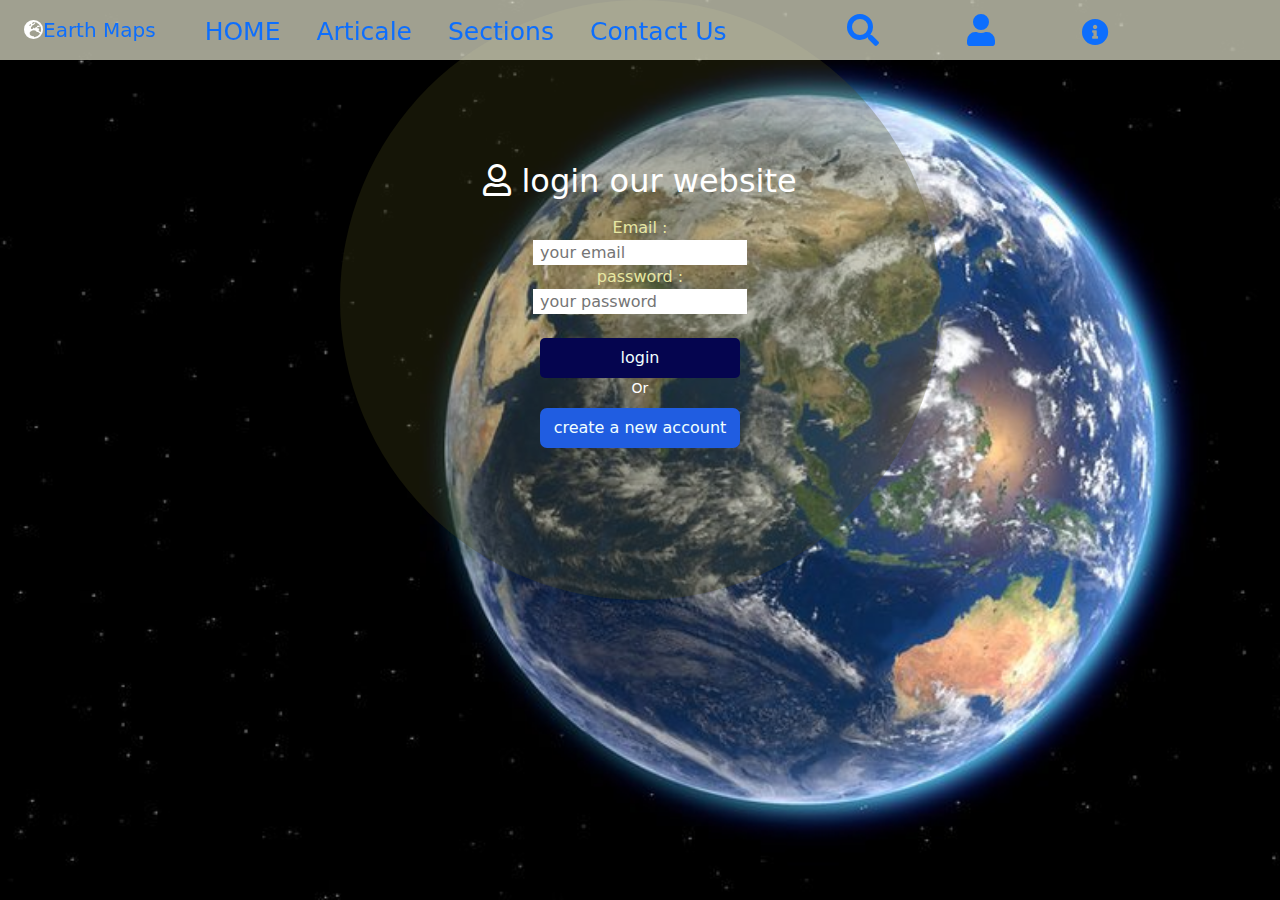
<file: index.html>
<!DOCTYPE html>
<html lang="en">
  <head>
    <meta charset="UTF-8" />
    <meta name="viewport" content="width=device-width, initial-scale=1.0" />
    <link rel="stylesheet" href="css/style.css" />
    <link rel="stylesheet" href="./css/all.css" />
    <link
      rel="stylesheet"
      href="./bootstrap-5.0.2-dist/css/bootstrap.min.css"
    />
    <title>Website</title>
  </head>
  <body>
    <header class="col container-fluid d-flex justify-content-between">
      <!-- <img src="images/logo.png" alt="logo" height="70px" width="90px"> -->

      <nav class="col navbar navbar-expand-sm">
            <!--  -->
        <div class="container-fluid">
        <a class="navbar-brand" href="#"><i class="fas fa-globe-europe" style="color: white;"></i><span>Earth Maps</span></a>
        <button style="color: rgb(42, 104, 165);background-color: beige; "class="navbar-toggler " type="button" data-bs-toggle="collapse" data-bs-target="#collapsibleNavbar">
            <span class=" offcanvas offcanvas-end navbar-toggler-icon " ></span>
          </button>
          <div class="collapse navbar-collapse" id="collapsibleNavbar">
            <ul class="navbar-nav">
                <li  class="nav-item"><a href="#" class="nav-link">HOME</a></li>
                <li  class="nav-item"><a href="#"class="nav-link">Articale</a></li>
                <li  class="nav-item"><a href="#"class="nav-link">Sections</a></li>
                <li  class="nav-item"><a href="#"class="nav-link">Contact Us</a></li>
           </ul>
            
            <ul>
              <li><i class="fa fa-search fa-2x nav-link"></i></li>
              <li><i class="fa fa-user fa-2x nav-link"></i></li>
              <li><i class="fas fa-info-circle nav-link"></i></li>
            </ul>
        </div> 
        <!--  -->
      </nav>
    </header>

    <div class="section col">
      <div class="div1">
        <form class="form1">
          <caption>
            <h2><i class="far fa-user"></i> login our website</h2>
          </caption>
          <label for="w">Email :</label>
          <input type="email" required placeholder="your email" name="w" />

          <label for="ww">password :</label>
          <input
            type="password"
            required
            placeholder="your password"
            name="ww"
          />
          <br />

          <a href="page.html"><input type="submit" value="login" class="btn1" /></a>
          <small>Or</small>
          <a href="form.html">
            <input type="button" value="create a new account" class="btn2"/></a>
        </form>
      </div>    <!-- div1 -->
    </div><!-- section -->
    

    <script src="./bootstrap-5.0.2-dist/js/bootstrap.min.js"></script>
  </body>
</html>
</file>
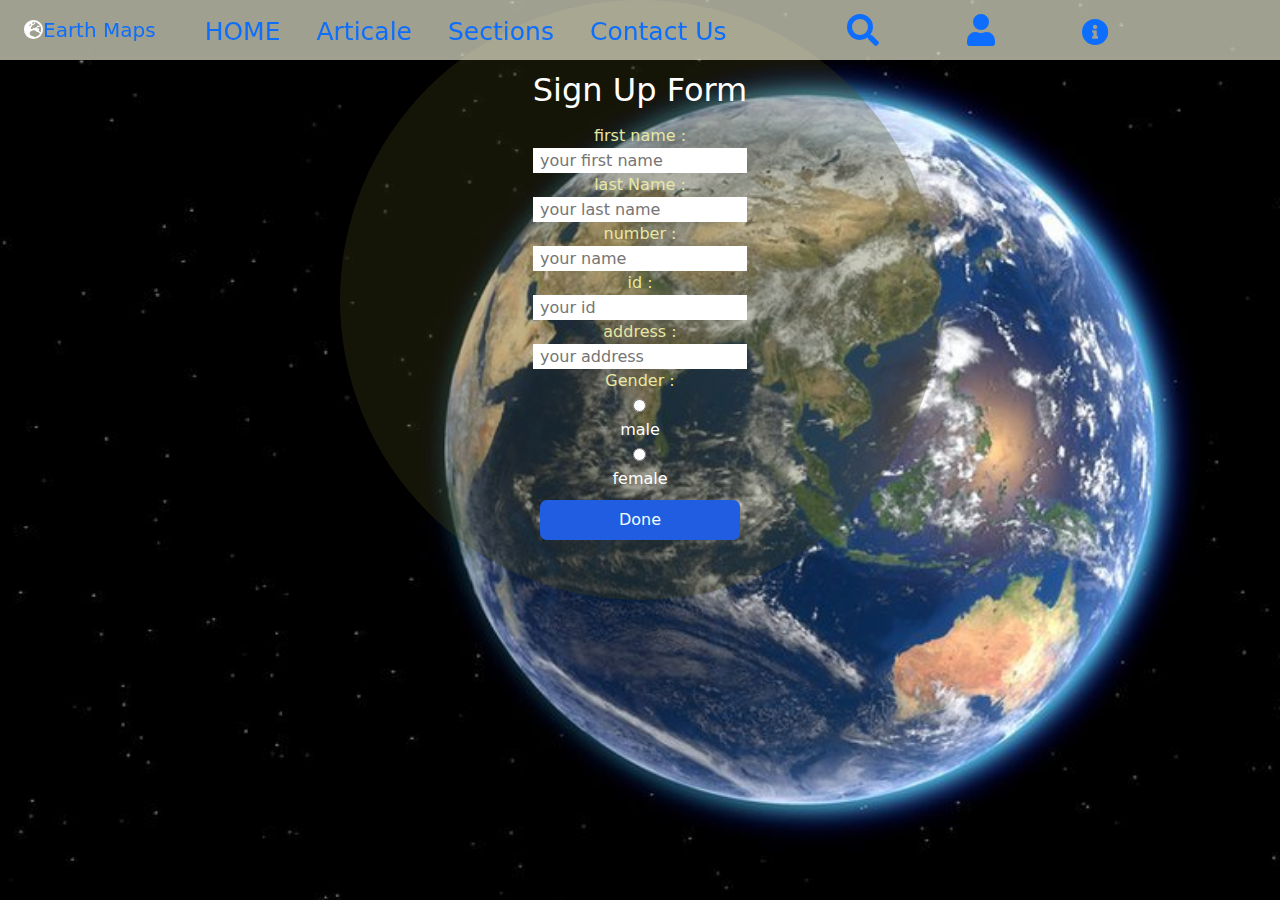
<file: form.html>
<!DOCTYPE html>
<html lang="en">
<head>
    <meta charset="UTF-8">
    <meta name="viewport" content="width=device-width, initial-scale=1.0">
    <link rel="stylesheet" href="./css/style.css">
    <link rel="stylesheet" href="./css/all.css">
    <link rel="stylesheet" href="./bootstrap-5.0.2-dist/css/bootstrap.min.css">
    <title>Form</title>
</head>
<body>
  <header class="col container-fluid d-flex justify-content-between">
    <!-- <img src="images/logo.png" alt="logo" height="70px" width="90px"> -->

    <nav class="col navbar navbar-expand-sm">
          <!--  -->
      <div class="container-fluid">
      <a class="navbar-brand" href="#"><i class="fas fa-globe-europe" style="color: white;"></i><span>Earth Maps</span></a>
      <button style="color: rgb(42, 104, 165);background-color: beige; " class="navbar-toggler " type="button" data-bs-toggle="collapse" data-bs-target="#collapsibleNavbar">
          <span class=" offcanvas offcanvas-end navbar-toggler-icon " ></span>
        </button>
        <div class="collapse navbar-collapse" id="collapsibleNavbar">
          <ul class="navbar-nav">
              <li  class="nav-item"><a href="#" class="nav-link">HOME</a></li>
              <li  class="nav-item"><a href="#"class="nav-link">Articale</a></li>
              <li  class="nav-item"><a href="#"class="nav-link">Sections</a></li>
              <li  class="nav-item"><a href="#"class="nav-link">Contact Us</a></li>
          </ul>
          
          <ul>
            <li><i class="fa fa-search fa-2x nav-link"></i></li>
            <li><i class="fa fa-user fa-2x nav-link"></i></li>
            <li><i class="fas fa-info-circle nav-link"></i></li>
          </ul>
      </div> 
      <!--  -->
    </nav>
  </header>

    <div class="section col">
        <div class="div1">
<form class="form2">
 <caption><h2> Sign Up Form</h2></caption>
    <label for="w">first name :</label>
    <input type="text" required placeholder="your first name" name="w">

    <label for="ww">last Name :</label>
    <input type="text" required placeholder="your last name" name="ww">


    <label for="www">number :</label>
    <input type="text" required placeholder="your name" name="www">

    <label for="wwww">id :</label>
    <input type="text" required placeholder="your id" name="wwww">

    
    <label for="wwwww">address :</label>
    <input type="text" required placeholder="your address" name="wwwww">

    <label for="o">Gender :</label>
    <input type="radio" value="male" required name="o" style="display: inline;"><span>male</span>
    <input type="radio" value="female" required name="o" style="display: inline;"><span>female</span>

  <a href="page.html"><input type="submit" value="Done" class="btn2"></a> 

</form>
</div>      <!-- div1 -->
</div>  <!-- section -->
</body>
</html>
</file>
<file: css/style.css>
*{
    border: 0;
    padding: 0;
    box-sizing: border-box;
}

body{
   
background: url(../pictures/earth-1.jpg) fixed no-repeat ; 
 background-size: cover; 
 scroll-behavior: smooth;

}

header{
    height: 60px;
    width: 100%;
    position: fixed;
    z-index: 900;
    background-color: rgba(245, 245, 220, 0.655);
    display: flex;
    justify-content:space-evenly ;
    margin: 0px;
 


}
nav ul{
    display: inline-block;
    margin: auto;
     margin: 3px 15px;
}
nav ul li{
    list-style: none;
    display: inline-block;
    margin: 10px 10px;
}
nav ul li a{
 color: rgba(6, 8, 9, 0.69);
    text-decoration: none;
    font-size: 25px;
    position: relative;
}
 nav ul li a:hover{
 transform: 2s;
    border: 3px solid rgba(42, 42, 45, 0.818);
    border-radius: 3px;
    padding: 4px;
    width: larger;
    color: rgb(9, 9, 109);


} 

nav ul li i{
    margin: 5px 15px;
    font-size: 27px;
    color: white;
}
/*  */
.div1{
    background-color: rgba(71, 71, 25, 0.293);
    padding:5% 5%;
    width: 600px;
    height: 600px;
    border-radius: 300px;
    /* display: flex;
     justify-content: center;
     align-items: center; */
     display: grid;
     place-items: center;
     color: white;
     margin:  auto;
  
     
} form{
    display: grid;
    place-items: center;
}

.form1 .form2{
    background-color: rgb(99, 99, 150);
}
.form2 h2{
 padding: 7px 0 7px 0;
}

.form1 h2{
    padding: 10px 0 7px 0;
   }
input {
    padding: 7px;
    display: inline-block;
    height: 25px;
}
label{
    display: inline-block;
    color: rgb(231, 231, 163);
}
.btn1{
    background-color: rgb(5, 5, 79);
    border-radius: 5px;
    color: azure;
    width: 200px;
    height: 40px;
    margin: auto;
}
.btn2{
    background-color: rgb(32, 93, 225);
    border-radius: 7px;
    color: azure;
    width: 200px;
    height: 40px;
    margin-top: 9px;
    

}
</file>
